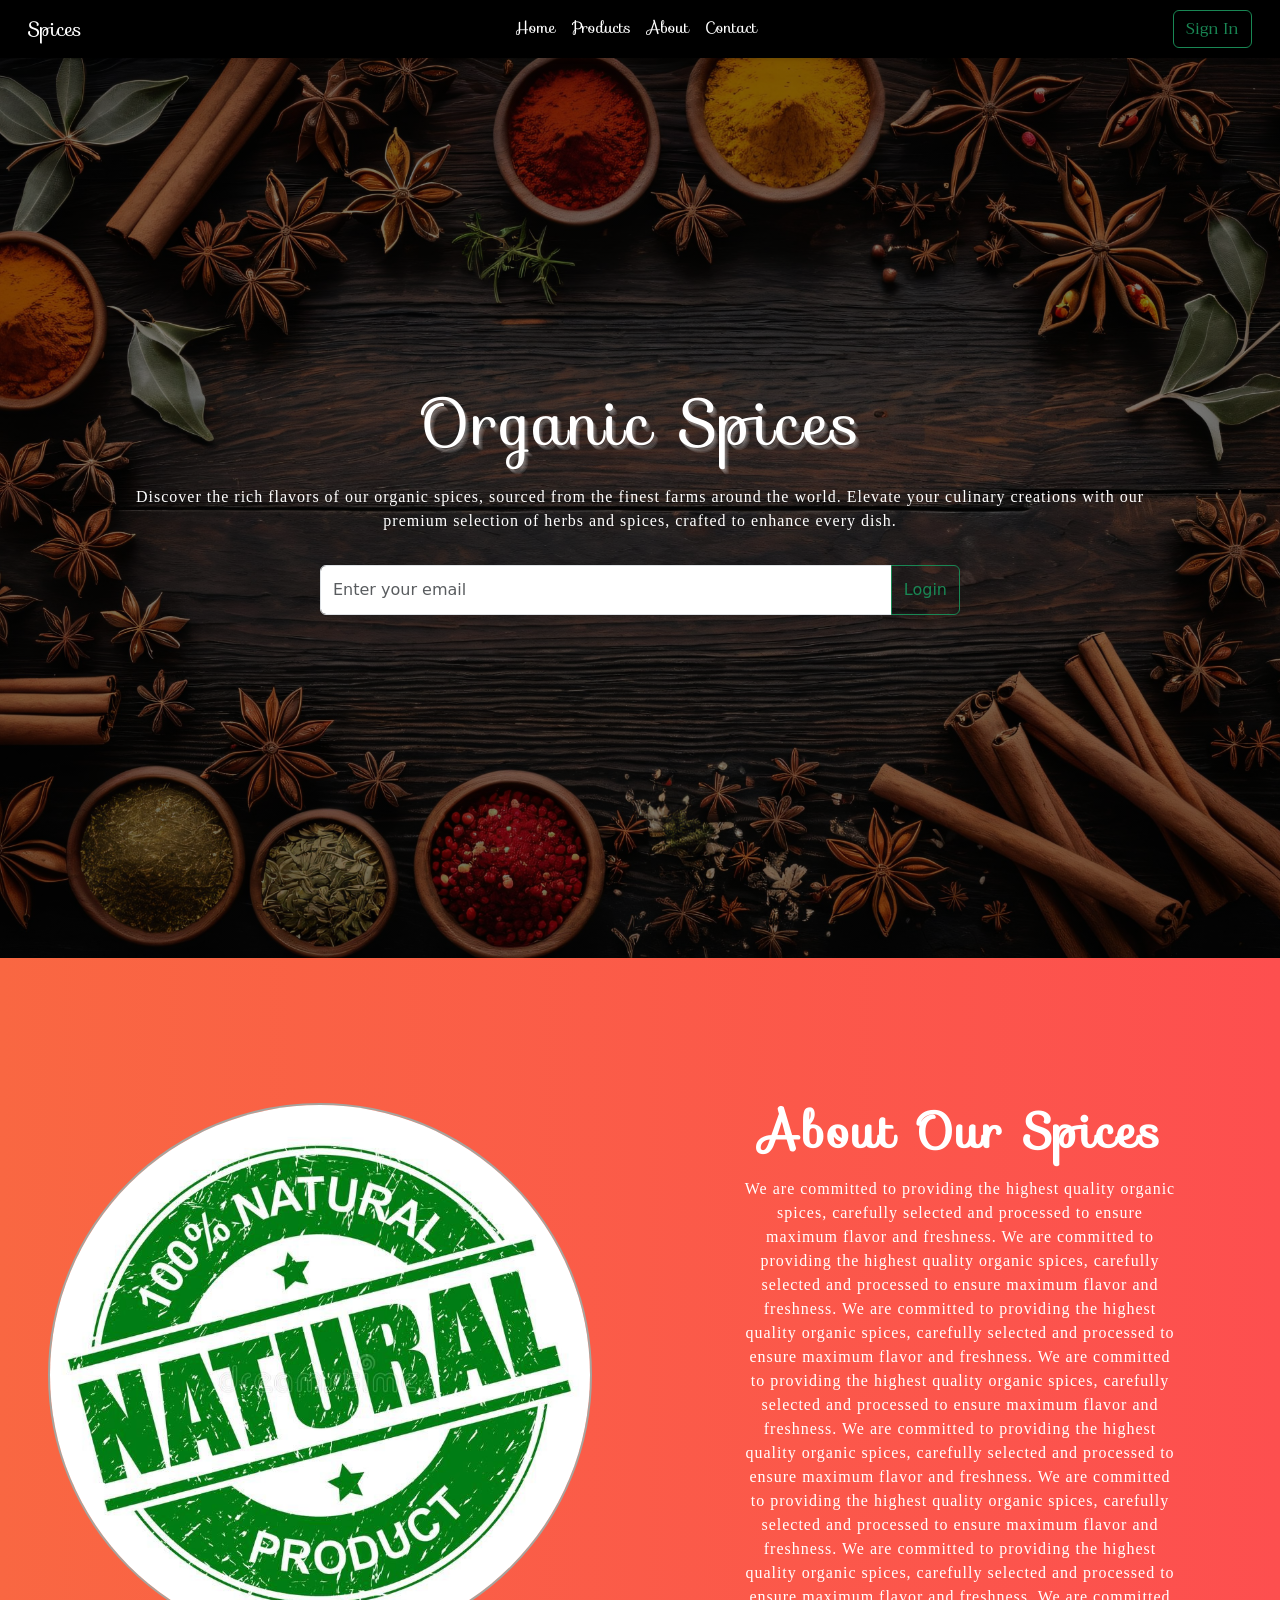
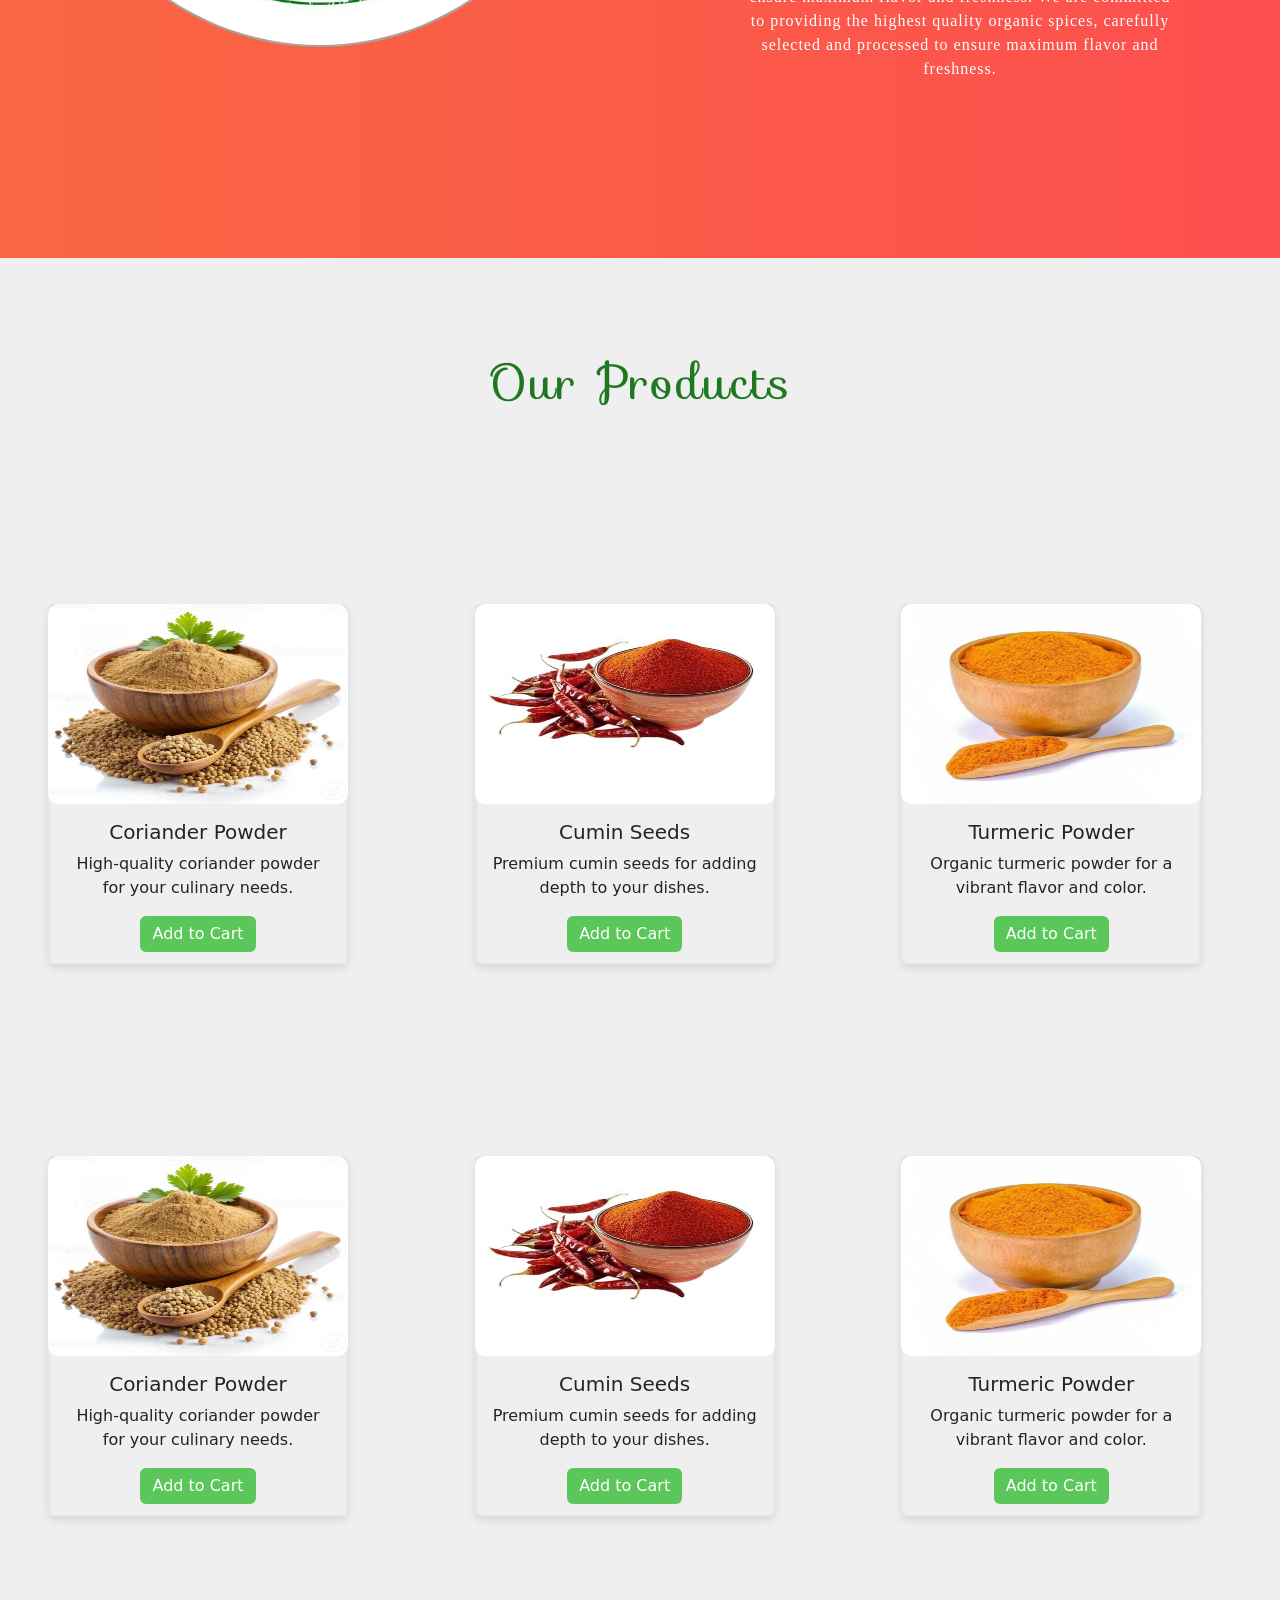
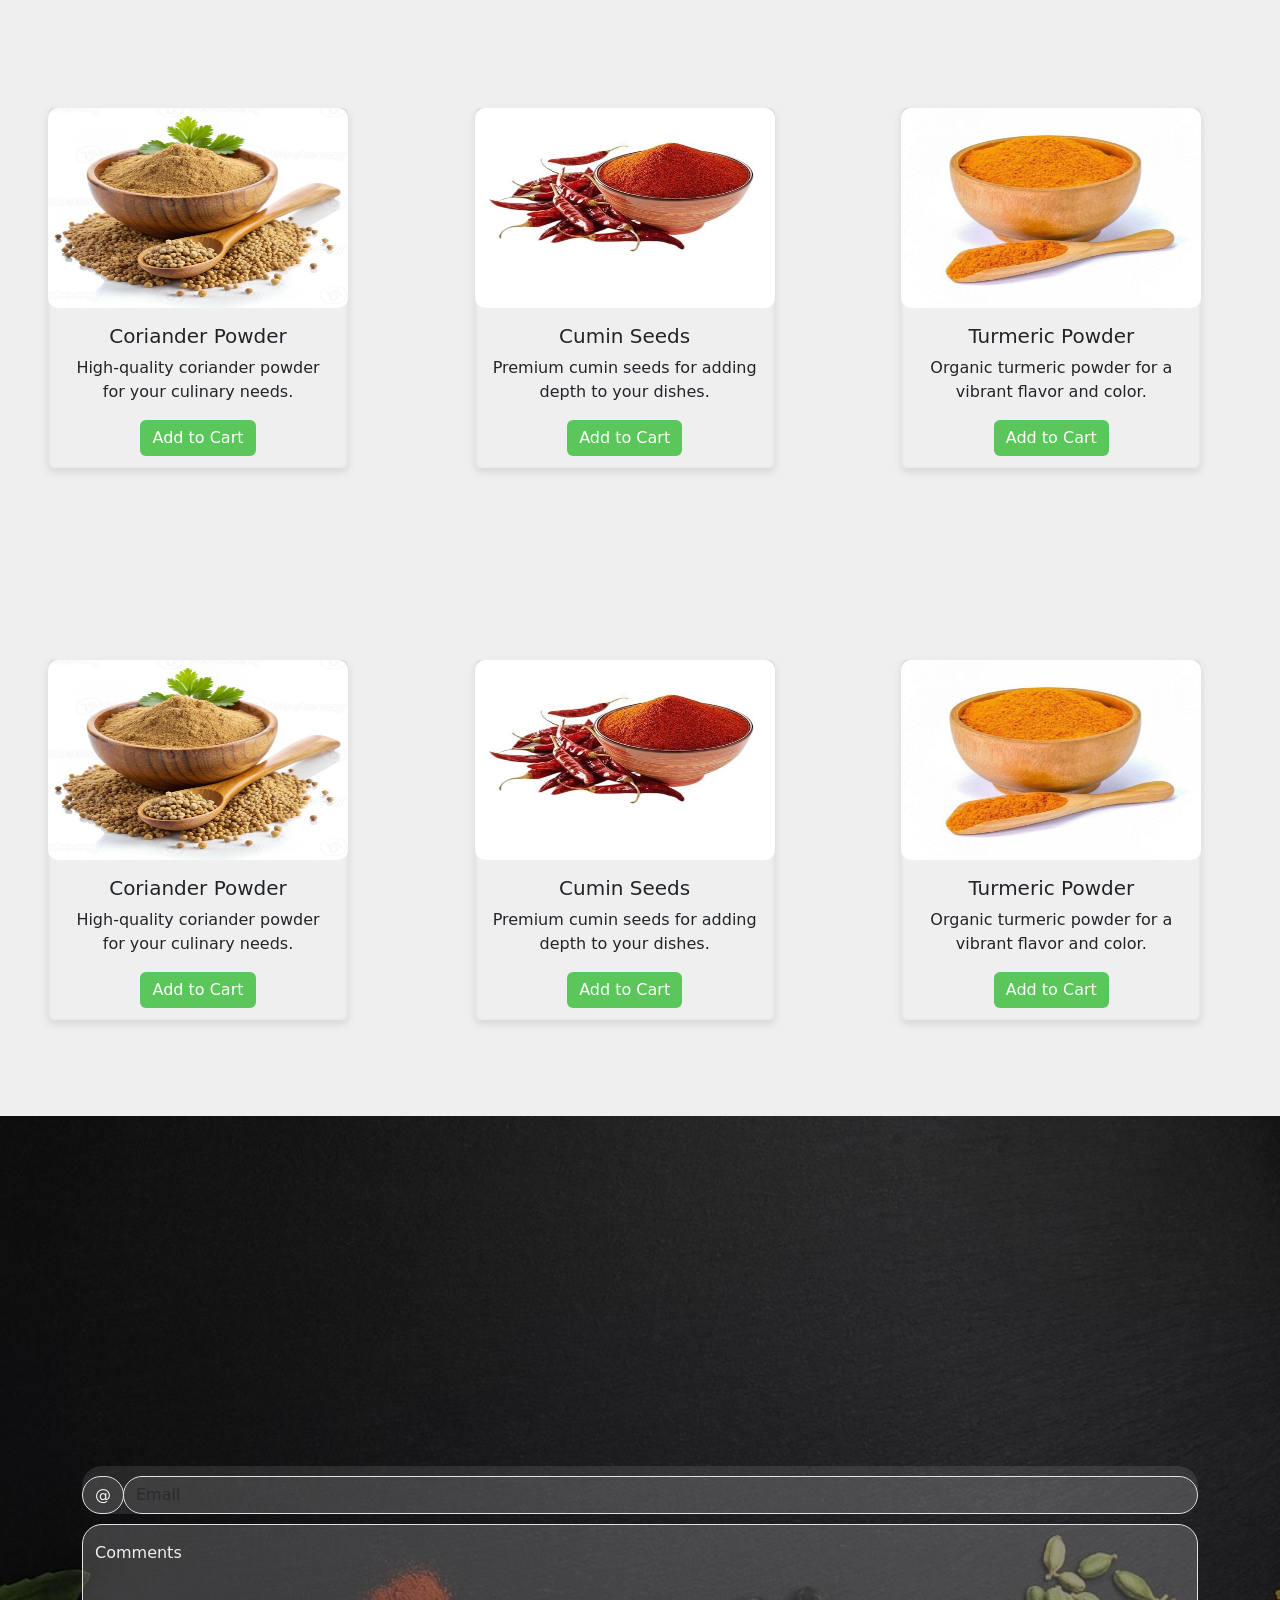
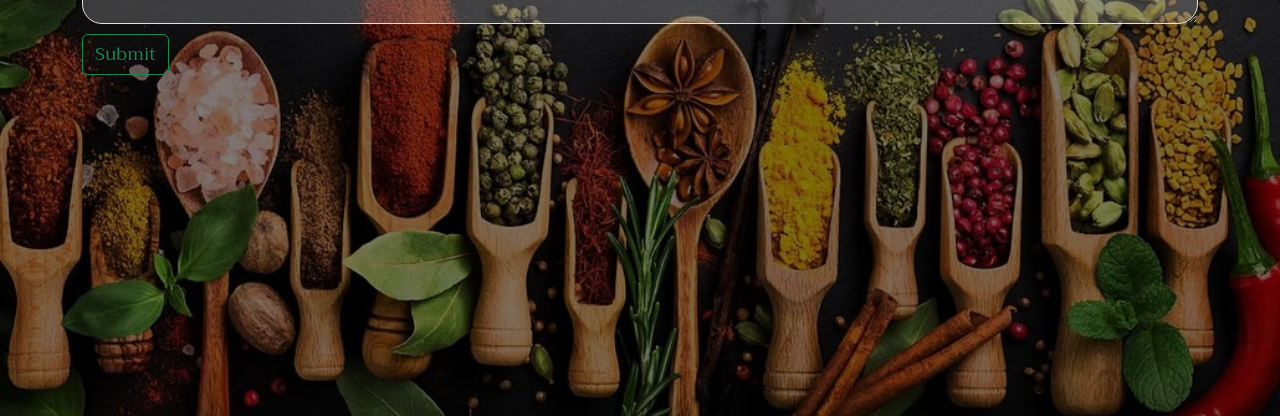
<file: ecommerce/index.html>
<!DOCTYPE html>
<html lang="en">
<head>
    <meta charset="UTF-8">
    <meta name="viewport" content="width=device-width, initial-scale=1.0">
    <title>Spices</title>
    <link rel="stylesheet" href="style.css">
    <link rel="stylesheet" href="https://fonts.googleapis.com/css?family=Sofia&effect=neon|outline|emboss|shadow-multiple">
    <link rel="stylesheet" href="https://fonts.googleapis.com/css?family=Audiowide|Sofia|Trirong">
    <link href="https://cdn.jsdelivr.net/npm/bootstrap@5.3.8/dist/css/bootstrap.min.css" rel="stylesheet">

</head>
<body>
    <!--navbar-->
    <nav class="navbar navbar-expand-lg navbar-dark" id="navbar">
  <div class="container-fluid">
    <a class="navbar-brand font-effect-outline" href="#" >Spices</a>
    <button class="navbar-toggler" type="button" data-bs-toggle="collapse" data-bs-target="#navbarSupportedContent" aria-controls="navbarSupportedContent" aria-expanded="false" aria-label="Toggle navigation">
      <span class="navbar-toggler-icon"></span>
    </button>
    <div class="collapse navbar-collapse" id="navbarSupportedContent">
      <ul class="navbar-nav mx-auto ">
        <li class="nav-item">
          <a class="nav-link active" aria-current="page" href="#home" >Home</a>
        </li>
        <li class="nav-item">
          <a class="nav-link" href="#products">Products</a>
        </li>
        <li class="nav-item">
          <a class="nav-link" href="#about">About</a>   
        </li>
        <li class="nav-item">
          <a class="nav-link" href="#contact">Contact</a>
        </li> 
      </ul>
      <button class="btn btn-outline-success signin">Sign In</button>
    </div>
  </div>
</nav>  
<!--home-->
<section class="home" id="home">
    <h1 class="display-4">Organic Spices</h1>
    <p class="lead">
        Discover the rich flavors of our organic spices, sourced from the finest farms around the world. Elevate your culinary creations with our premium selection of herbs and spices, crafted to enhance every dish.
    </p>
    <div class="input-group mb-3">
        <input type="email" class="form-control" placeholder="Enter your email">
        <button class="btn btn-outline-success" type="submit">Login</button>
    </div>
</section>

<!--About-->
<section class="about" id="about">
  <div class="container-fluid">
     <div class="row">
      <div class="col-md-6 col-sm-12 col-xs-12 img-container  p-lg-5 p-3 my-5">
        <img src="about.jpg" alt="Spices" class="img-fluid">
      </div>
      <div class="col-md-6 col-sm-12 col-xs-12 p-lg-5 p-3 my-5">
        <h2>About Our Spices</h2>
        <p>We are committed to providing the highest quality organic spices, carefully selected and processed to ensure maximum flavor and freshness. We are committed to providing the highest quality organic spices, carefully selected and processed to ensure maximum flavor and freshness. We are committed to providing the highest quality organic spices, carefully selected and processed to ensure maximum flavor and freshness. We are committed to providing the highest quality organic spices, carefully selected and processed to ensure maximum flavor and freshness. We are committed to providing the highest quality organic spices, carefully selected and processed to ensure maximum flavor and freshness. We are committed to providing the highest quality organic spices, carefully selected and processed to ensure maximum flavor and freshness. We are committed to providing the highest quality organic spices, carefully selected and processed to ensure maximum flavor and freshness. We are committed to providing the highest quality organic spices, carefully selected and processed to ensure maximum flavor and freshness. </p>
      </div> 
    </div>
  </div>
</section>

<!--Products-->
<section class="products" id="products">
  <div class="container-fluid">
    <h1 class="text-center font-weight-bold my-5 p-lg-5 p-3">Our Products</h1>
    <div class="row">
      <div class="col-md-4 col-sm-6 col-xs-12 p-lg-5 p-3 my-5">
        <div class="card" >
          <img src="pro1.jpg" class="card-img-top">
          <div class="card-body">
            <h5 class="card-title text-center">Coriander Powder</h5>
            <p class="card-text">High-quality coriander powder for your culinary needs.</p>
            <a href="#" class="btn btn-outline-success">Add to Cart</a>
          </div>
        </div>
      </div>
      <div class="col-md-4 col-sm-6 col-xs-12 p-lg-5 p-3 my-5">
        <div class="card" >
          <img src="pro2.jpg" class="card-img-top" >
          <div class="card-body">
            <h5 class="card-title text-center">Cumin Seeds</h5>
            <p class="card-text">Premium cumin seeds for adding depth to your dishes.</p>
            <a href="#" class="btn btn-outline-success">Add to Cart</a>
          </div>
        </div>
      </div>
      <div class="col-md-4 col-sm-6 col-xs-12 p-lg-5 p-3 my-5">
        <div class="card" >
          <img src="pro3.jpg" class="card-img-top" alt="...">
          <div class="card-body">
            <h5 class="card-title text-center">Turmeric Powder</h5>
            <p class="card-text">Organic turmeric powder for a vibrant flavor and color.</p>
            <a href="#" class="btn btn-outline-success">Add to Cart</a>
          </div>
        </div>
      </div>
    </div>
    <div class="row">
      <div class="col-md-4 col-sm-6 col-xs-12 p-lg-5 p-3 my-5">
        <div class="card" >
          <img src="pro1.jpg" class="card-img-top">
          <div class="card-body">
            <h5 class="card-title text-center">Coriander Powder</h5>
            <p class="card-text">High-quality coriander powder for your culinary needs.</p>
            <a href="#" class="btn btn-outline-success">Add to Cart</a>
          </div>
        </div>
      </div>
      <div class="col-md-4 col-sm-6 col-xs-12 p-lg-5 p-3 my-5">
        <div class="card" >
          <img src="pro2.jpg" class="card-img-top" >
          <div class="card-body">
            <h5 class="card-title text-center">Cumin Seeds</h5>
            <p class="card-text">Premium cumin seeds for adding depth to your dishes.</p>
            <a href="#" class="btn btn-outline-success">Add to Cart</a>
          </div>
        </div>
      </div>
      <div class="col-md-4 col-sm-6 col-xs-12 p-lg-5 p-3 my-5">
        <div class="card" >
          <img src="pro3.jpg" class="card-img-top" alt="...">
          <div class="card-body">
            <h5 class="card-title text-center">Turmeric Powder</h5>
            <p class="card-text">Organic turmeric powder for a vibrant flavor and color.</p>
            <a href="#" class="btn btn-outline-success">Add to Cart</a>
          </div>
        </div>
      </div>
    </div>
    <div class="row">
      <div class="col-md-4 col-sm-6 col-xs-12 p-lg-5 p-3 my-5">
        <div class="card" >
          <img src="pro1.jpg" class="card-img-top">
          <div class="card-body">
            <h5 class="card-title text-center">Coriander Powder</h5>
            <p class="card-text">High-quality coriander powder for your culinary needs.</p>
            <a href="#" class="btn btn-outline-success">Add to Cart</a>
          </div>
        </div>
      </div>
      <div class="col-md-4 col-sm-6 col-xs-12 p-lg-5 p-3 my-5">
        <div class="card" >
          <img src="pro2.jpg" class="card-img-top" >
          <div class="card-body">
            <h5 class="card-title text-center">Cumin Seeds</h5>
            <p class="card-text">Premium cumin seeds for adding depth to your dishes.</p>
            <a href="#" class="btn btn-outline-success">Add to Cart</a>
          </div>
        </div>
      </div>
      <div class="col-md-4 col-sm-6 col-xs-12 p-lg-5 p-3 my-5">
        <div class="card" >
          <img src="pro3.jpg" class="card-img-top" alt="...">
          <div class="card-body">
            <h5 class="card-title text-center">Turmeric Powder</h5>
            <p class="card-text">Organic turmeric powder for a vibrant flavor and color.</p>
            <a href="#" class="btn btn-outline-success">Add to Cart</a>
          </div>
        </div>
      </div>
    </div>
    <div class="row">
      <div class="col-md-4 col-sm-6 col-xs-12 p-lg-5 p-3 my-5">
        <div class="card" >
          <img src="pro1.jpg" class="card-img-top">
          <div class="card-body">
            <h5 class="card-title text-center">Coriander Powder</h5>
            <p class="card-text">High-quality coriander powder for your culinary needs.</p>
            <a href="#" class="btn btn-outline-success">Add to Cart</a>
          </div>
        </div>
      </div>
      <div class="col-md-4 col-sm-6 col-xs-12 p-lg-5 p-3 my-5">
        <div class="card" >
          <img src="pro2.jpg" class="card-img-top" >
          <div class="card-body">
            <h5 class="card-title text-center">Cumin Seeds</h5>
            <p class="card-text">Premium cumin seeds for adding depth to your dishes.</p>
            <a href="#" class="btn btn-outline-success">Add to Cart</a>
          </div>
        </div>
      </div>
      <div class="col-md-4 col-sm-6 col-xs-12 p-lg-5 p-3 my-5">
        <div class="card" >
          <img src="pro3.jpg" class="card-img-top" alt="...">
          <div class="card-body">
            <h5 class="card-title text-center">Turmeric Powder</h5>
            <p class="card-text">Organic turmeric powder for a vibrant flavor and color.</p>
            <a href="#" class="btn btn-outline-success">Add to Cart</a>
          </div>
        </div>
      </div>
    </div>
  </div>
</section>

<!--Contact Section-->
<section id="contact">
  <div class="container">
    <div class="row">
      <div class="col-md-12">
        <form action="" class="contact-details">
          <div class="input-group input">
            <span class="input-group-text input" id="visible-addon">@</span>
            <input type="text" class="form-control input" style="color: white;" placeholder="Email" >
            <input type="text" class="form-control d-none input" placeholder="Hidden input" aria-label="Hidden input" aria-describedby="visible-addon">
          </div>
          <div class="form-floating input">
            <textarea class="form-control input" placeholder="Leave a comment here" id="floatingTextarea2" style="height: 100px"></textarea>
            <label for="floatingTextarea2 input">Comments</label>
          </div>
          <div class="submit">
            <button class="btn btn-outline-success signin" type="submit">Submit</button>
          </div>
        </form>
      </div>
    </div>
  </div>
</section>

    <script src="https://cdn.jsdelivr.net/npm/bootstrap@5.3.8/dist/js/bootstrap.bundle.min.js"></script>
</body>
</html>
</file>
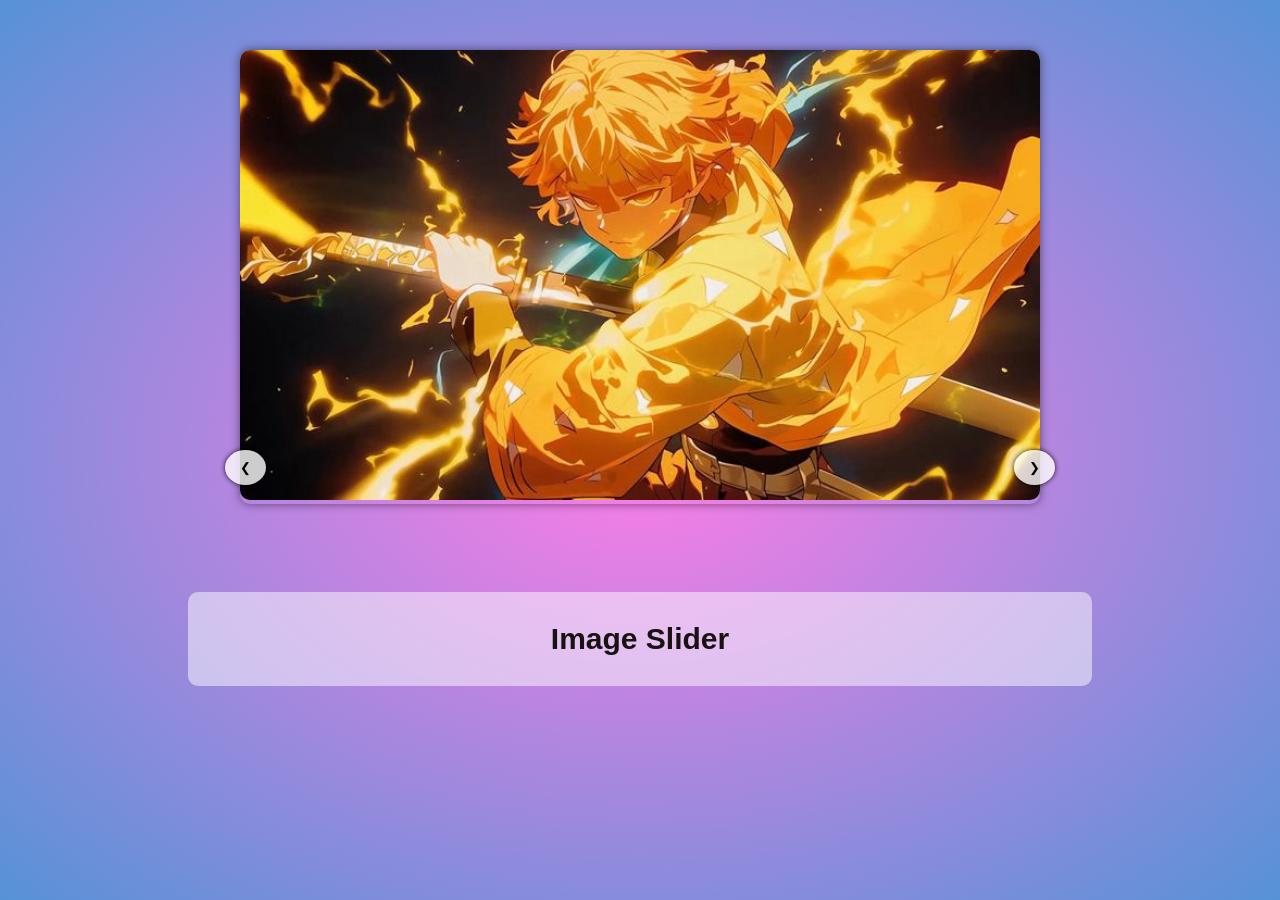
<file: Image_slider/index.html>
<!DOCTYPE html>
<html lang="en">
<head>
    <meta charset="UTF-8">
    <meta name="viewport" content="width=device-width, initial-scale=1.0">
    <link rel="stylesheet" href="style.css">
    <script src="app.js" defer></script>
    <title>Image slider</title>
</head>
<body>
    <div class="container">
        <div class="slider">
            <img src="img1.jpg" alt="Image 1" id="slide">
        </div>
        <div class="buttons">
            <br><center><button id="prev">&#10094;</button>
            <button id="next">&#10095;</button></center>
        </div>
    </div>
    <div class="text">
        <h1>Image Slider</h1>
    </div>
</body>
</html>
</file>
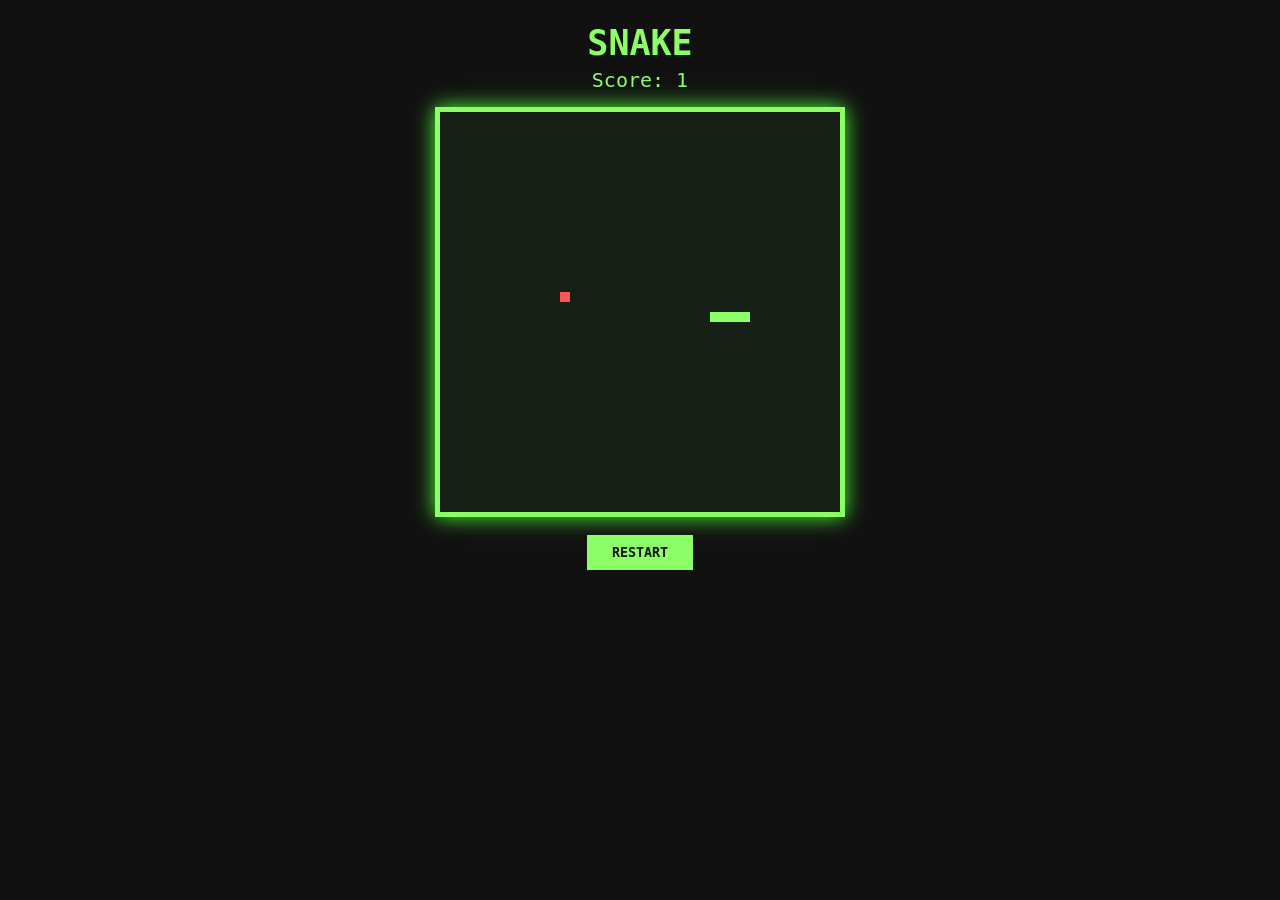
<file: Snake_Game/index.html>
<!DOCTYPE html>
<html>
<head>
    <title>Vintage Snake Game</title>
    <link rel="stylesheet" href="style.css">
</head>

<body>

    <h1> SNAKE</h1>

    <div id="score">Score: 0</div>

    <canvas id="game" width="400" height="400"></canvas>

    <br>

    <button onclick="restartGame()">RESTART</button>


    <script src="app.js"></script>

</body>
</html>
</file>
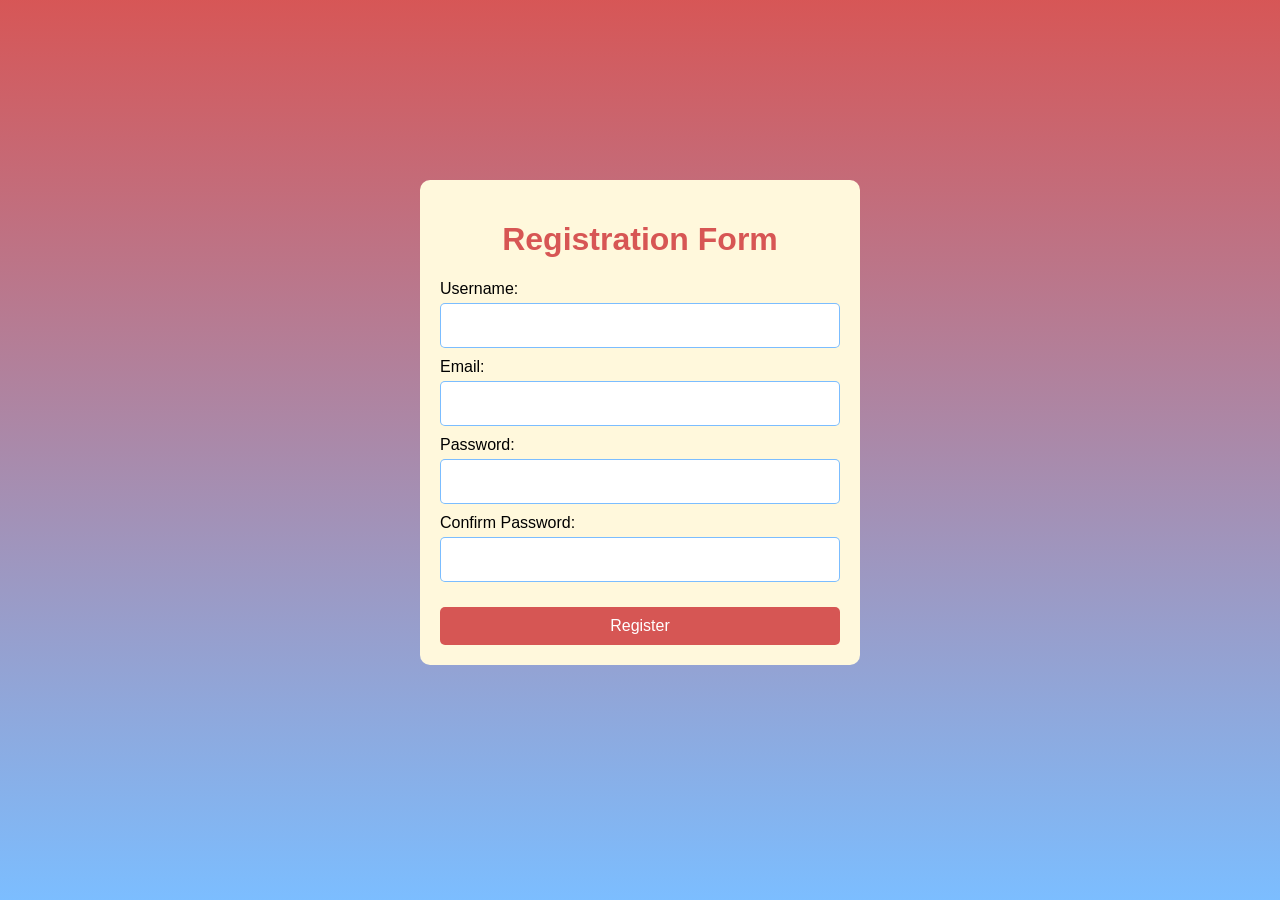
<file: form_validation/formValidation.html>
<!DOCTYPE html>
<html lang="en">
<head>
    <meta charset="UTF-8">
    <meta name="viewport" content="width=device-width, initial-scale=1.0">
    <link rel="stylesheet" href="style.css">
    <title>Registration Form</title>
    <script src="app.js" defer></script>
</head>
<body>
    <div class="container">
        <form action=" " id="form">
            <h1>Registration Form</h1>
            <div class="input-group">
                <label for="name">Username:</label>
                <input type="text" id="name" name="name">
                <div class="error"></div>
            </div>
            <div class="input-group">
                <label for="email">Email:</label>
                <input type="text" id="email" name="email">
                <div class="error"></div>
            </div>
            <div class="input-group">
                <label for="password">Password:</label>
                <input type="password" id="password" name="password">
                <div class="error"></div>
            </div>
            <div class="input-group">
                <label for="confirm_password">Confirm Password:</label>
                <input type="password" id="confirm_password" name="confirm_password">
                <div class="error"></div>
            </div>
            <button type="submit">Register</button>
        </form>
    </div>
</body>
</html>
</file>
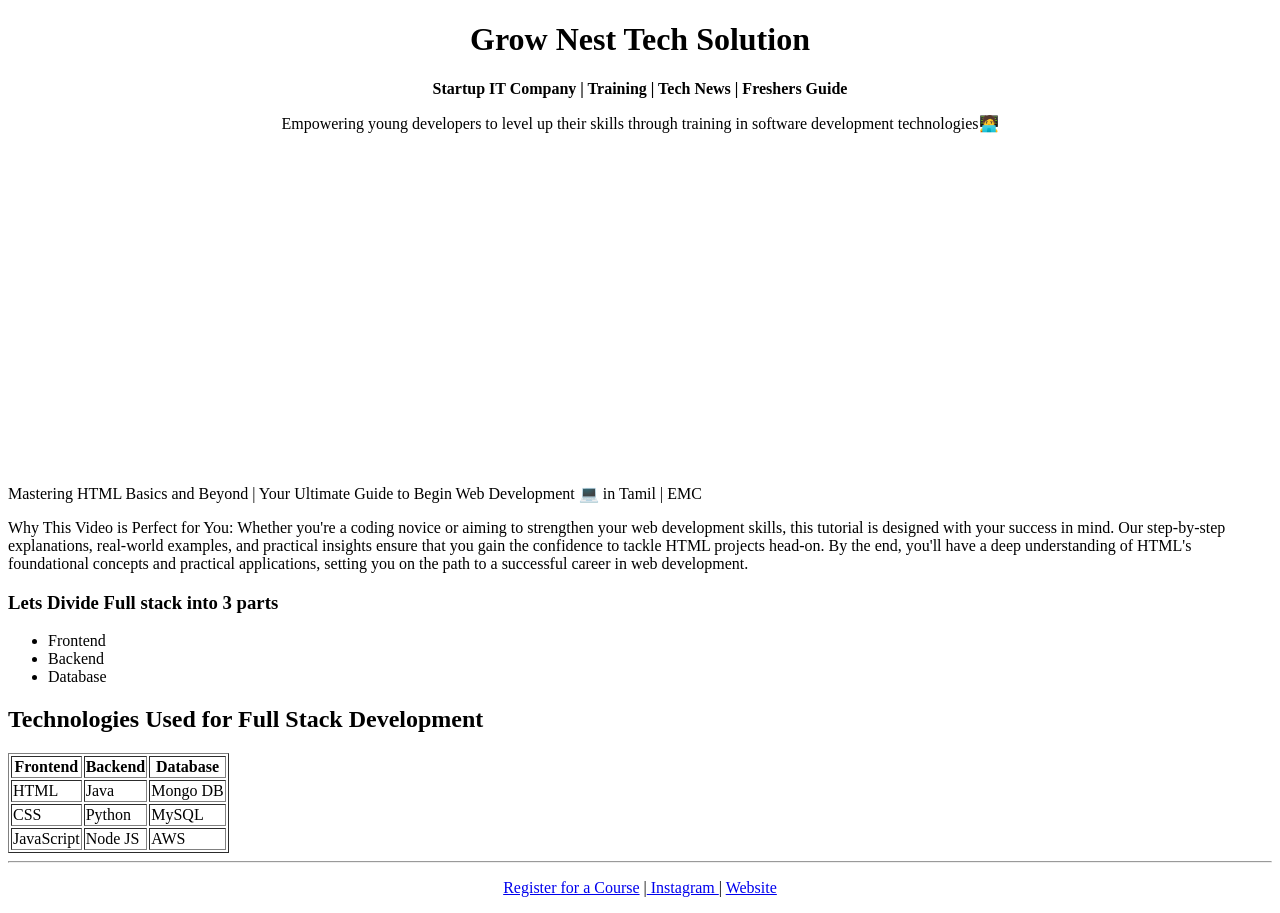
<file: Task1/findex.html>
<!DOCTYPE html>
<html>
<head>
      <title>Grow Nest Tech Solution</title>
      <link rel="icon" href="GNT.jpg">
</head>
<body>
    <center>
    <h1>Grow Nest Tech Solution </h1>
    <p><b>Startup IT Company | Training | Tech News | Freshers Guide</b></p>
    <p>Empowering young developers to level up their skills through training in software development technologies🧑‍💻</p>
    </center>
    <center>
		<iframe width="560" height="315" src="https://youtu.be/FYErehuSuuw?si=vFzov7FxCnphiMG1" title="YouTube video player" frameborder="0" allow="accelerometer; autoplay; clipboard-write; encrypted-media; gyroscope; picture-in-picture; web-share" allowfullscreen></iframe>
</center>
    <p>Mastering HTML Basics and Beyond | Your Ultimate Guide to Begin Web Development 💻 in Tamil | EMC</p>

    <p> Why This Video is Perfect for You:
Whether you're a coding novice or aiming to strengthen your web development skills, this tutorial is designed with your success in mind. Our step-by-step explanations, real-world examples, and practical insights ensure that you gain the confidence to tackle HTML projects head-on. By the end, you'll have a deep understanding of HTML's foundational concepts and practical applications, setting you on the path to a successful career in web development.</p>

    <h3>Lets Divide Full stack into 3 parts</h3>
		<ul>
			<li>Frontend</li>
			<li>Backend</li>
			<li>Database</li>
		</ul>
    <h2>Technologies Used for Full Stack Development</h2>
		<table border="1" border-collapse="collapse">
			<tr>
				<th>Frontend</th> <th> Backend </th> <th> Database</th>
			</tr>
			<tr>
				<td>HTML</td> <td> Java</td> <td> Mongo DB</td>
			</tr>
			<tr>
				<td>CSS</td> <td> Python</td> <td> MySQL</td>
			</tr>
			<tr>
				<td>JavaScript</td> <td> Node JS</td> <td> AWS</td>
			</tr>
		</table>
    <hr>
    <center>
    <p> 
        <a href="fregister.html">Register for a Course</a> |<a href="https://www.instagram.com/growth_nest_tech_solution?stkn=ZDNlZDc0MzIxNw=="> Instagram </a> | <a href="https://www.growthnesttechsolution.in/">Website</a> 
    </p>
    </center>
    </body>
</html>
</file>
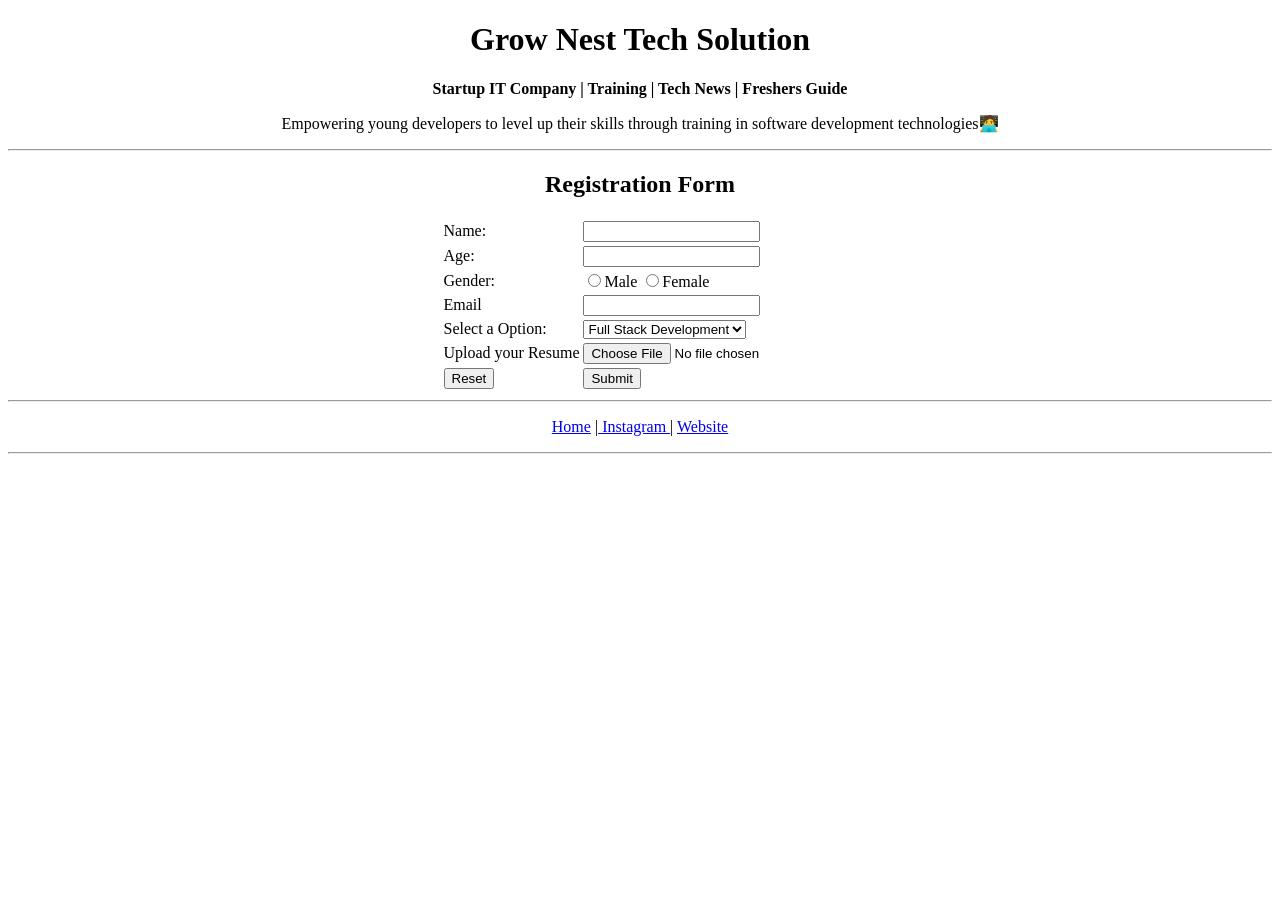
<file: Task1/fregister.html>
<!DOCTYPE html>
<html>
<head>
      <title>EMC</title>
      <link rel="icon" href="emc.png">
</head> 
    <body>
        <center>
        <h1>Grow Nest Tech Solution </h1>
	<p><b>Startup IT Company | Training | Tech News | Freshers Guide</b></p>
	<p>Empowering young developers to level up their skills through training in software development technologies🧑‍💻</p>
        </center>

        <center>
        <hr>
        <h2>Registration Form</h2>
        <form>
			<table>
				<tr>
					<td>Name:</td>
					<td><input type="text"></td>
				</tr>
				<tr>
					<td>Age:</td>
					<td><input type="number"></td>
				</tr>
				<tr>
					<td>Gender:</td>
					<td>
						<input type="radio" name="gender">Male
						<input type="radio" name="gender">Female
					</td>
				</tr>
				<tr>
					<td>Email</td>
					<td><input type="email"></td>
				</tr>
				<tr>
					<td>Select a Option:</td>
					<td>
						<select>
							<option>Full Stack Development</option>
							<option>Career Guidance</option>
							<option>Placement Training</option>
							<option>Part time Job</option>
						</select>
					</td>
				</tr>
				<tr>
					<td>Upload your Resume</td>
					<td><input type="file"></td>
				</tr>
				<tr>
					<td><input type="reset"></td>
					<td><input type="submit"></td>
				</tr>
			</table>
		</form>
        <hr>
        <p> 
			<a href="findex.html">Home</a> |<a href="https://www.instagram.com/growth_nest_tech_solution?stkn=ZDNlZDc0MzIxNw=="> Instagram </a> | <a href="https://www.growthnesttechsolution.in/">Website</a> 
		</p>
		<hr>

    
        </center>
    </body>
</html>
</file>
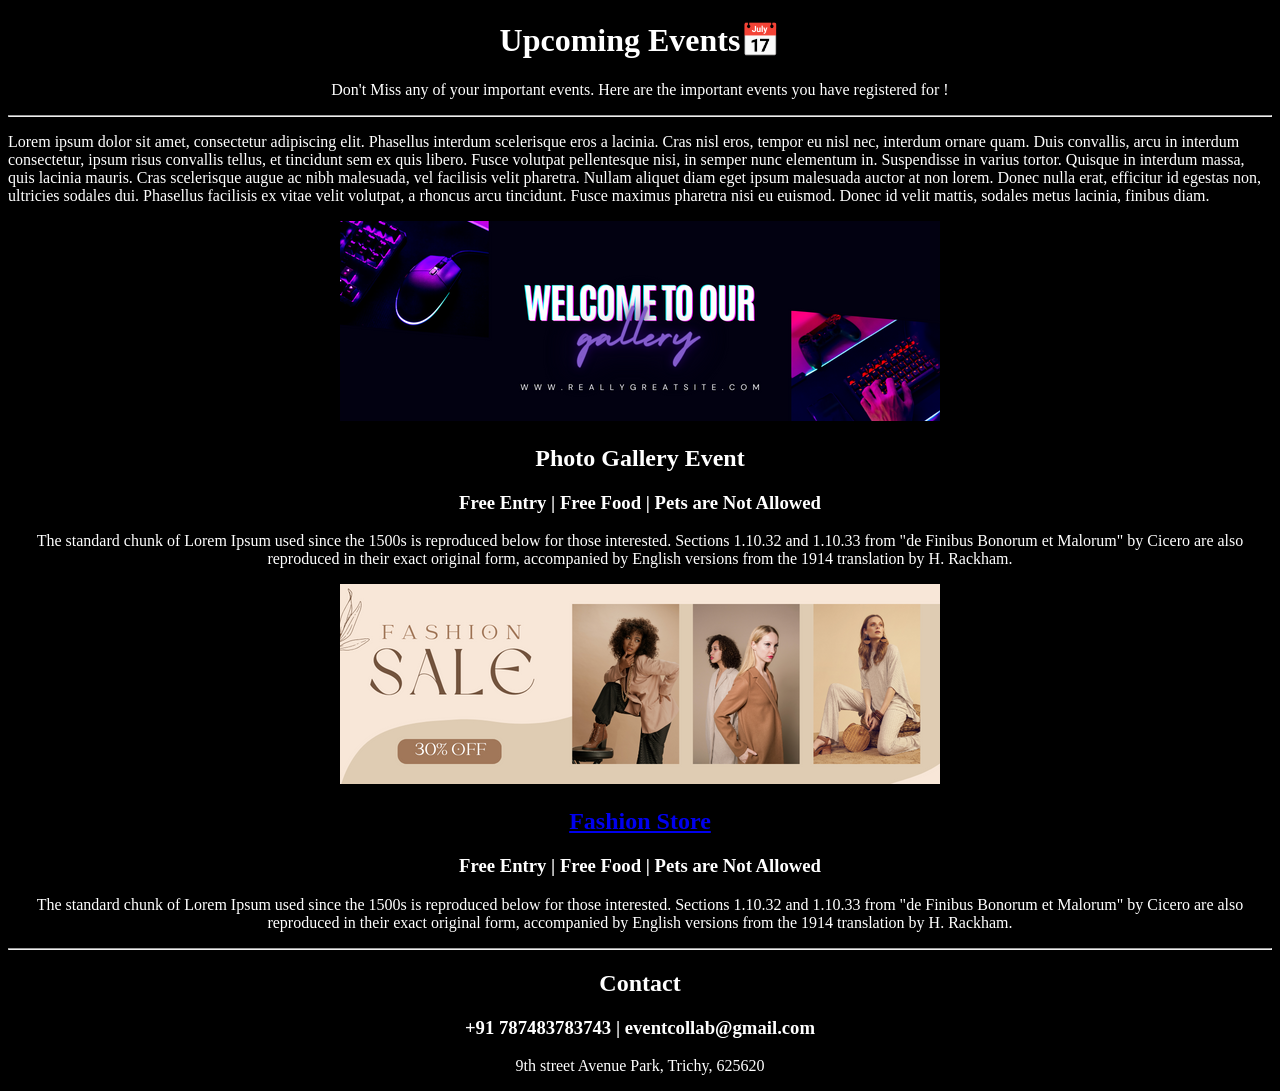
<file: Task1/task2.html>
<!DOCTYPE html>
<html lang="en">
<head>
    <title>Events</title>
    <!-- Flaticon Website -->
    <link rel="icon" href="date.png">
</head>
<body  style="color: white;background-color: black;">
    
    <center>
        <div>
        <h1>Upcoming Events📅</h1>
        <p>Don't Miss any of your important events. Here are the important events you 
            have registered for !
        </p>
        <hr>
    </div>
    </center>

    <p>Lorem ipsum dolor sit amet, consectetur adipiscing elit. Phasellus interdum scelerisque eros a lacinia. Cras nisl eros, tempor eu nisl nec, interdum ornare quam. Duis convallis, arcu in interdum consectetur, ipsum risus convallis tellus, et tincidunt sem ex quis libero. Fusce volutpat pellentesque nisi, in semper nunc elementum in. Suspendisse in varius tortor. Quisque in interdum massa, quis lacinia mauris. Cras scelerisque augue ac nibh malesuada, vel facilisis velit pharetra. Nullam aliquet diam eget ipsum malesuada auctor at non lorem. Donec nulla erat, efficitur id egestas non, ultricies sodales dui. Phasellus facilisis ex vitae velit volutpat, a rhoncus arcu tincidunt. Fusce maximus pharetra nisi eu euismod. Donec id velit mattis, sodales metus lacinia, finibus diam.</p>
   
    <center>
    <div>    
    <a href="event1.png"><img src="event1.png"></a>
    <h2>Photo Gallery Event</h2>
    <h3>Free Entry | Free Food | Pets are Not Allowed</h3>
    <p>The standard chunk of Lorem Ipsum used since the 1500s is reproduced below for those interested. Sections 1.10.32 and 1.10.33 from "de Finibus Bonorum et Malorum" by Cicero are also reproduced in their exact original form, accompanied by English versions from the 1914 translation by H. Rackham.</p>
</div>    

<div>
    <img src="event2.png">
    <h2><a href="http://myntra.com">Fashion Store </a></h2>
    <h3>Free Entry | Free Food | Pets are Not Allowed</h3>
    <p>The standard chunk of Lorem Ipsum used since the 1500s is reproduced below for those interested. Sections 1.10.32 and 1.10.33 from "de Finibus Bonorum et Malorum" by Cicero are also reproduced in their exact original form, accompanied by English versions from the 1914 translation by H. Rackham.</p>
</div>    
</center>
<hr>
<footer>
    <center>
        <h2>Contact</h2>
        <h3>+91 787483783743 | eventcollab@gmail.com</h3>
        <p>9th street Avenue Park, Trichy, 625620</p>
    </center>
</footer>
</body>
</html>
</file>
<file: ecommerce/style.css>
.navbar-brand{
     font-family: "Sofia", sans-serif;
     color: #5bc75b;
}
.nav-item{font-family: "Sofia", sans-serif;}
.btn.btn-outline-success.signin{font-family: "Trirong", serif;}
#navbar{
    position:sticky;
    top:0;
    left:0;
    z-index: 100;
    padding: .5rem 1rem;
    box-shadow: 0 2px 4px rgba(0,0,0,.1);
    background-color:black;
}
#navbarSupportedContent a{
    color:white;
    border-bottom: 2px solid transparent;
    
}
#navbarSupportedContent a:hover{
    color: #5bc75b;
    border-bottom: 2px solid #77c477;
}
section{
    width: 100%;
    min-height: 100vh;
    display: flex;
    justify-content: center;
    align-items: center;
}

#home{
    background: linear-gradient(rgba(0,0,0,0.5),rgba(0,0,0,0.5)),url(bg1.jpg) no-repeat center center/cover;
    background-size: cover;
    background-position: center;
    flex-direction: column;
}
#home h1{
    color: white;
    font-size: 4rem;
    text-align: center;
    letter-spacing: 2px;
    font-family: "Sofia", sans-serif;
    
    text-shadow: 1px 2px 0px rgba(255,255,255,0.1), 2px 3px 0px rgba(255, 254, 254, 0.1), 3px 4px 0px rgba(247, 245, 245, 0.1), 4px 5px 0px rgba(255, 255, 255, 0.1);
}
#home p{
    color: white;
    font-size: 1.5rem;
    text-align: center;
    letter-spacing: 1px;
    font-family: "Times New Roman", serif;
    font-size: medium;
    margin-top: 1rem;
    margin-bottom: 2rem;
    margin-left: 10%;
    margin-right: 10%;
}
#home .input-group{
    width: 50%;
    height: 50px;

    margin: 0 auto;
} 
#home .btn.btn-outline-success.signin{
    width: 100px;
    height: 50px;
    font-size: 1rem;
    font-family: "Trirong", serif;  
}

/*About Section*/
#about{
   background: linear-gradient(to right,#f96742,#fd4f4f); 
}
img{
    display: flex;
    justify-content: center;
    align-items: center;
    border-radius: 500px;
    border: 2px solid #a6a49e;
}
#about h2{
    color: white;
    font-size: 3rem;
    font-weight: bold;
    text-align: center;
    letter-spacing: 2px;
    font-family: "Sofia", sans-serif;
}
#about p{
    color: white;
    font-size: 1.5rem;
    text-align: center;
    letter-spacing: 1px;
    font-family: "Times New Roman", serif;
    font-size: medium;
    margin-top: 1rem;
    margin-bottom: 2rem;
    margin-left: 10%;
    margin-right: 10%;
}

#products{
    background: #efefef; 
}
.card img{
    width: 100%;
    height: 200px;
    background-size: cover;
    background-position: center;
    border-radius: 10px;
    border: none !important;
}
.card{
    height: 360px !important;
    width: 300px !important;
    overflow: hidden;
    border: none !important;
    background-color: #efefef !important;
    box-shadow: 0 4px 8px rgba(0, 0, 0, 0.1),inset 0 2px 4px rgba(0, 0, 0, 0.1);
    transition: transform 0.3s ease-in-out;
}
.card:hover{
    transform: translateY(-5px);
}
.card-body{
    text-align: center;
}
.card .btn{
    background-color: #5bc75b !important;
    color: white !important;
    border: none;
    transition: background-color 0.3s ease-in-out;
}
.products h1{
    color: #1f781f;
    font-size: 3rem;
    text-align: center;
    letter-spacing: 2px;
    font-family: "Sofia", sans-serif;
    font-weight: 10px;
}
/**contact section**/
#contact{
    background: linear-gradient(rgba(0,0,0,0.5),rgba(0,0,0,0.5)),url(contact.jpg) no-repeat center center/cover;
    background-size: cover;
    background-position: center;
    flex-direction: column;

}
#contact .input{
    margin-top: 10px;
    background-color: rgba(255,255,255,0.1) !important;
    color: #efefef !important;
    border-radius: 20px;
}
#contact .btn.btn-outline-success.signin{
    margin-top: 10px;
    font-size: large;
    font: width 20px;
    align-items: center;
}
</file>
<file: Image_slider/style.css>
body{
    background-color: #f0f0f0;
    background:radial-gradient(rgba(255, 57, 219, 0.664), #4b8bd4ef);
    background-attachment: fixed;
    margin:none;
    font-family:arial, sans-serif;
}
.slider{
    position:relative;
    width:80%;
    max-width:800px;
    margin:50px auto;
    overflow:hidden;
    border-radius:10px;
    box-shadow:0 0 10px rgba(0,0,0,0.5);
}
img{
    width:100%;
    height:100%;
    border-radius:10px;
    object-fit:cover;
}
button{
    position:absolute;
    top:50%;
    background-color: rgba(255, 255, 255, 0.8);
    border: none;
    padding: 10px 15px;
    border-radius: 50%;

    cursor: pointer;
    box-shadow: 0 0 5px rgba(0, 0, 0, 0.9);
}
#prev{
    left:25vh;
}
#next{
    right:25vh;
}
.text{
    text-align:center;
    color:rgb(23, 3, 3);
    font-size:30px;
    font-weight:bold;
    margin-top:20px;
    background-color: rgba(255, 255, 255, 0.5);
    padding: 10px;
    font-size: large;
    font-weight: bold;
    margin-left: 20vh;
    margin-right: 20vh;
    border-radius: 10px;
}
h1{
    text-align:center;
    color:rgb(25, 18, 18);
    font-size:30px;
    font-weight:bold;
    margin-top:20px;
}
</file>
<file: Snake_Game/style.css>
body{
            background: #111;
            color: #8cff66;
            font-family: monospace;
            text-align: center;
        }

        h1 {
            font-size: 35px;
            margin-bottom: 5px;
        }

        #score {
            font-size: 20px;
            margin-bottom: 15px;
        }

        canvas {
            background: #172017;
            border: 5px solid #8cff66;
            box-shadow: 0 0 20px #4cff33;
        }

        button {
            margin-top: 15px;
            padding: 10px 25px;
            background: #8cff66;
            border: none;
            color: #111;
            font-family: monospace;
            font-weight: bold;
            cursor: pointer;
        }

        button:hover {
            background: white;
        }
</file>
<file: form_validation/style.css>
body{
    background-color: #f0f0f0;
    background:linear-gradient(#d44b4bef,rgba(57, 156, 255, 0.664));
    background-attachment: fixed;
    margin:none;
    font-family:arial, sans-serif;
}
#form{
    margin:20vh auto 0 auto;
    padding:20px;
    background-color:cornsilk;
    width:400px;
    border-radius:10px;
    border:none;

}
h1{
    text-align:center;
    color:#d44b4bef;
}
form button{
    display:block;
    margin:20px auto 0 auto;
    padding:10px 20px;
    background-color:#d44b4bef;
    color:white;
    border:none;
    border-radius:5px;
    font-size:16px;
    cursor:pointer;
    width:100%;
}
.input-group{
    margin-bottom:5px;
    display:flex;
    flex-direction:column;
    font-size:16px;
}
.input-group input{
    margin-top:5px;
    font-size:20px;
    padding:10px;
    border-radius:5px;
    border:1px solid rgba(57, 156, 255, 0.664);
}
.input-group input:focus{
    outline:0;
}
.input-group .error{
    color:red;
    font-size:14px;
    margin-top:5px;
}
.input-group.success input{
    border-color:rgb(66, 229, 66);
}
.input-group.error input{
    border-color:red;
}
</file>
